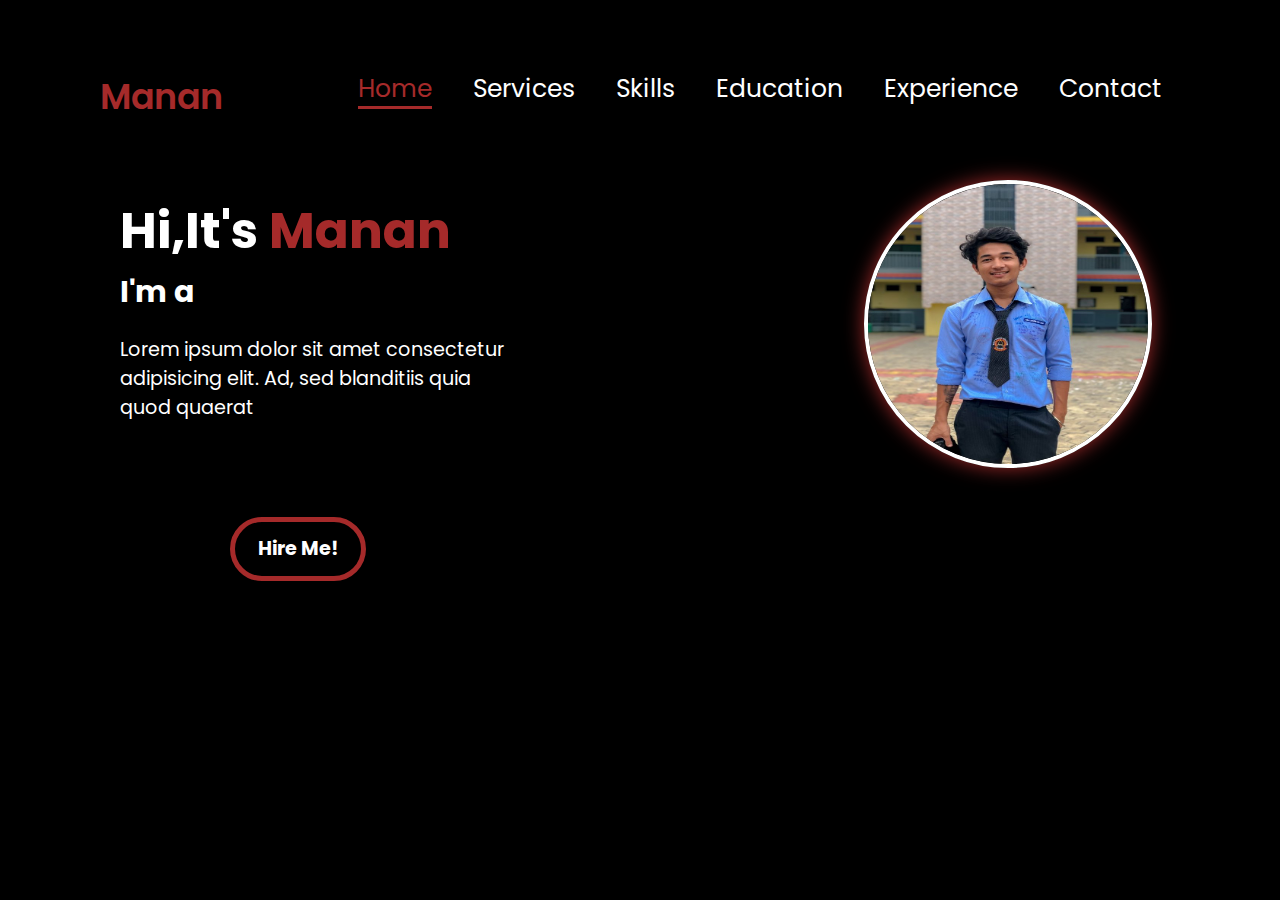
<file: HTMLandCSS/Portfoilio/index.html>
<!DOCTYPE html>
<html lang="en">
<head>
    <meta charset="UTF-8">
    <meta name="viewport" content="width=device-width, initial-scale=1.0">
    <title>Manan Patel</title>
    <link rel="shortcut icon" href="./favicon.ico" type="image/x-icon">
    <link rel="stylesheet" href="https://cdnjs.cloudflare.com/ajax/libs/font-awesome/6.6.0/css/all.min.css" integrity="sha512-Kc323vGBEqzTmouAECnVceyQqyqdsSiqLQISBL29aUW4U/M7pSPA/gEUZQqv1cwx4OnYxTxve5UMg5GT6L4JJg==" crossorigin="anonymous" referrerpolicy="no-referrer" />
    <link rel="stylesheet" href="./style.css">
</head>
<body>
    <header class="header">
        <p class="logo">Manan</p>
        <nav>
            <a href="./index.html" class="active">Home</a>
            <a href="./services.html">Services</a>
            <a href="./skills.html">Skills</a>
            <a href="./education.html">Education</a>
            <a href="./experience.html">Experience</a>
            <a href="./contact.html">Contact</a>
        </nav>
    </header>
    <section>
        <div class="main-content">
            <h1>Hi,It's <span class="name">Manan</span></h1>
            <h3>I'm a <span class="position"></span></h3>
        </div>
        <div class="content">
            <p>Lorem ipsum dolor sit amet consectetur adipisicing elit. Ad, sed blanditiis quia quod quaerat</p>
        </div>
        <div class="social-icons">
            <a href="#"><i class="fa-brands fa-linkedin"></i></a>
            <a href="#"><i class="fa-brands fa-github"></i></a>
            <a href="#"><i class="fa-brands fa-x-twitter"></i></a>
            <a href="#"><i class="fa-brands fa-instagram"></i></a>
        </div>
        <a href="./contact.html" class="btn">Hire Me!</a>
        <div class="image">
            <img src="./IMAGE.jpg" alt="">
        </div>
    </section>
</body>
</html>
</file>
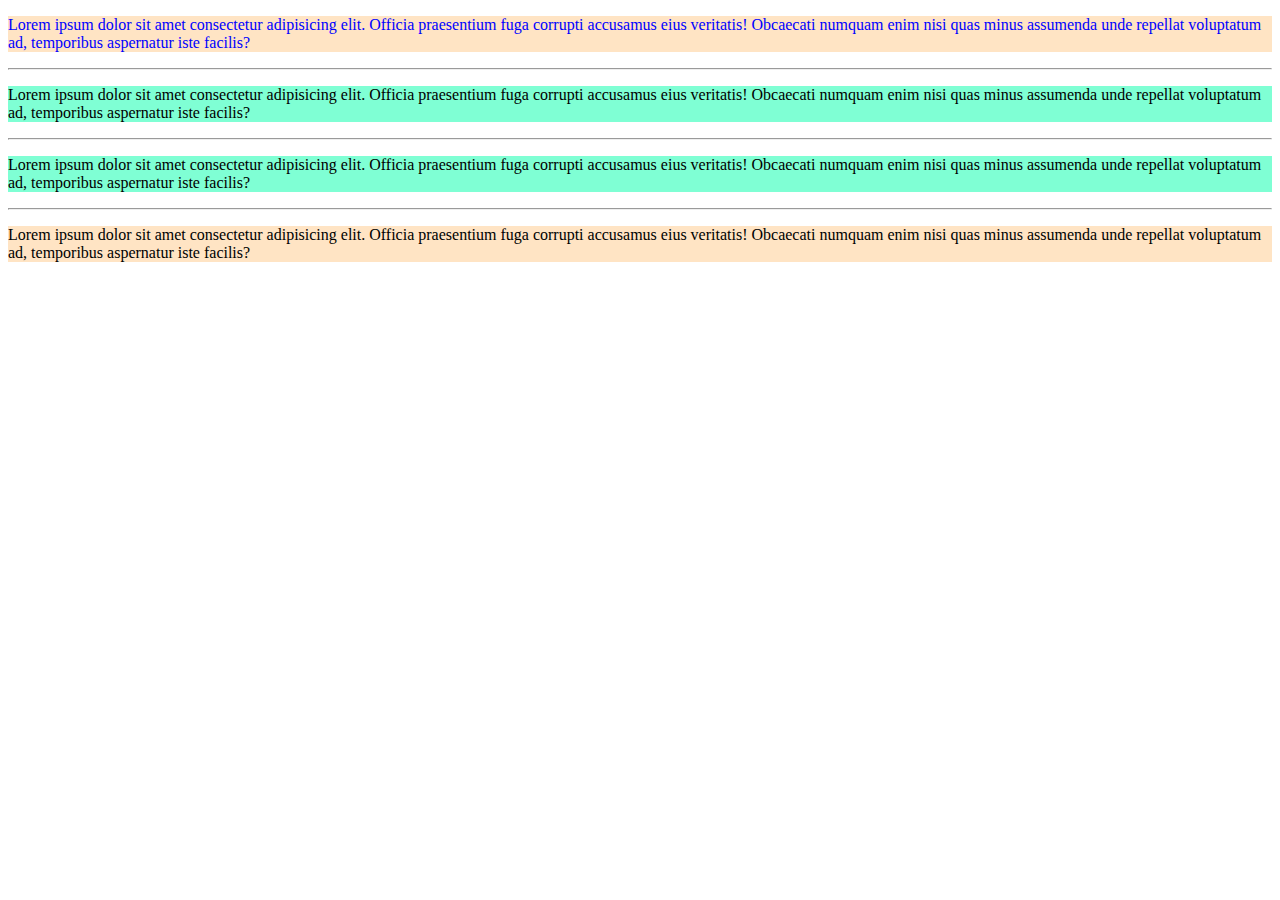
<file: HTMLandCSS/fifth.html>
<!DOCTYPE html>
<html lang="en">
<head>
    <meta charset="UTF-8">
    <meta name="viewport" content="width=device-width, initial-scale=1.0">
    <title>Document</title>
    <link rel="stylesheet" href="./fifth.css">
</head>
<body>
    <p id="para1">Lorem ipsum dolor sit amet consectetur adipisicing elit. Officia praesentium fuga corrupti accusamus eius veritatis! Obcaecati numquam enim nisi quas minus assumenda unde repellat voluptatum ad, temporibus aspernatur iste facilis?</p><hr>
    <p class="para2">Lorem ipsum dolor sit amet consectetur adipisicing elit. Officia praesentium fuga corrupti accusamus eius veritatis! Obcaecati numquam enim nisi quas minus assumenda unde repellat voluptatum ad, temporibus aspernatur iste facilis?</p><hr>
    <p class="para2">Lorem ipsum dolor sit amet consectetur adipisicing elit. Officia praesentium fuga corrupti accusamus eius veritatis! Obcaecati numquam enim nisi quas minus assumenda unde repellat voluptatum ad, temporibus aspernatur iste facilis?</p><hr>
    <p>Lorem ipsum dolor sit amet consectetur adipisicing elit. Officia praesentium fuga corrupti accusamus eius veritatis! Obcaecati numquam enim nisi quas minus assumenda unde repellat voluptatum ad, temporibus aspernatur iste facilis?</p>
</body>
</html>
</file>
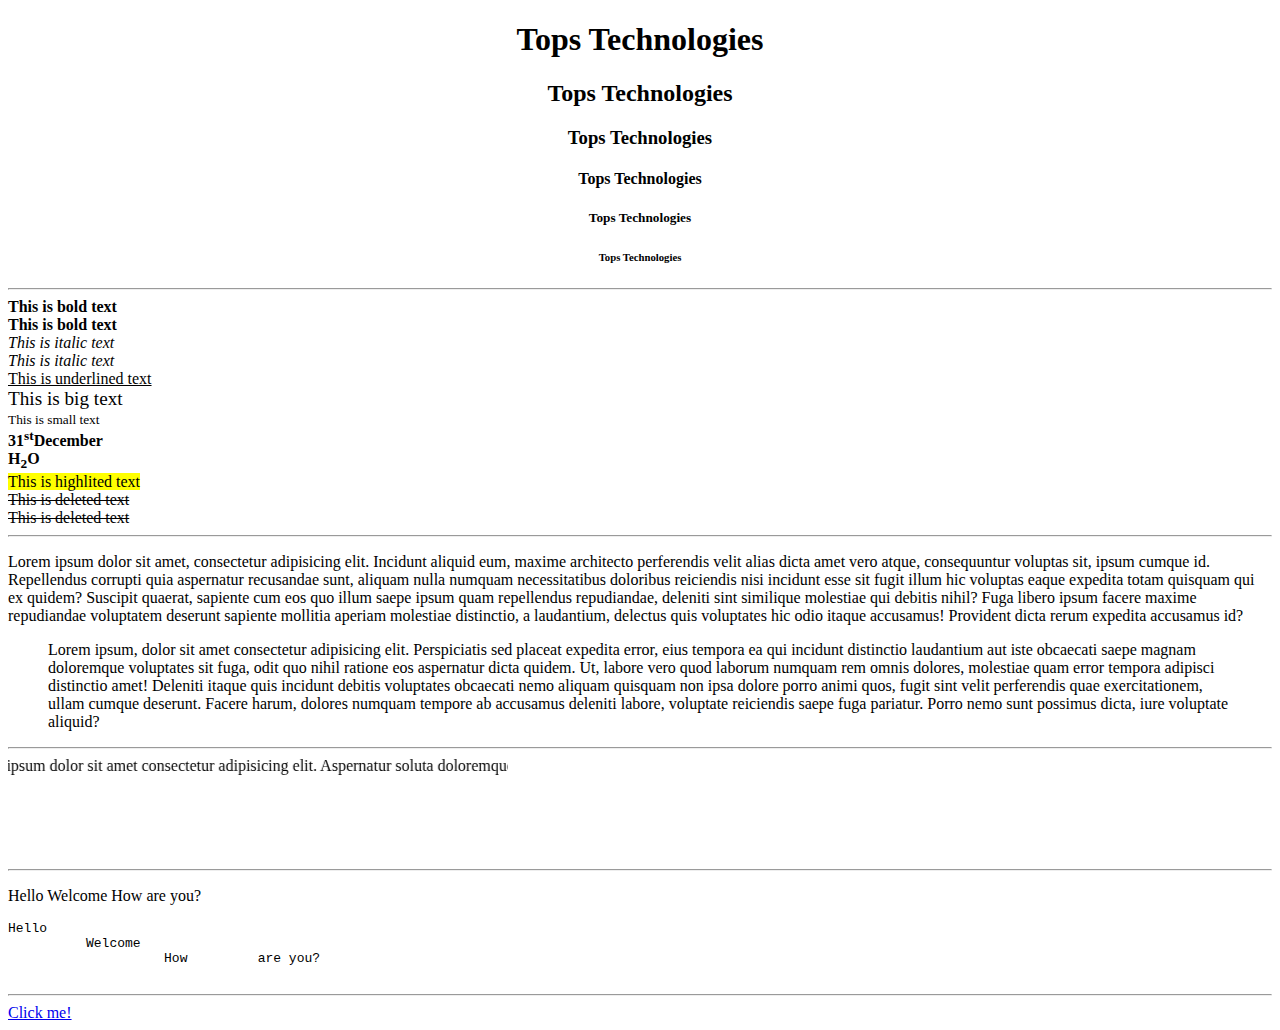
<file: HTMLandCSS/first.html>
<!DOCTYPE html>
<html lang="en">
<head>
    <meta charset="UTF-8">
    <meta name="viewport" content="width=device-width, initial-scale=1.0">
    <title>Document</title>
    <link rel="shortcut icon" href="" type="image/x-icon">
</head>
<body>
    <center>
    <h1>Tops Technologies</h1>
    <h2>Tops Technologies</h2>
    <h3>Tops Technologies</h3>
    <h4>Tops Technologies</h4>
    <h5>Tops Technologies</h5>
    <h6>Tops Technologies</h6>
    </center>

    <hr>

    <b>This is bold text</b>
    <br>
    <strong>This is bold text</strong>
    <br>
    <i>This is italic text</i>
    <br>
    <em>This is italic text</em>
    <br>
    <u>This is underlined text</u>
    <br>
    <big>This is big text</big>
    <br>
    <small>This is small text</small>
    <br>
    <b>31<sup>st</sup>December</b>
    <br>
    <b>H<sub>2</sub>O</b>
    <br>
    <mark>This is highlited text</mark>
    <br>
    <del>This is deleted text</del>
    <br>
    <strike>This is deleted text</strike>

    <hr>

    <p>Lorem ipsum dolor sit amet, consectetur adipisicing elit. Incidunt aliquid eum, maxime architecto perferendis velit alias dicta amet vero atque, consequuntur voluptas sit, ipsum cumque id. Repellendus corrupti quia aspernatur recusandae sunt, aliquam nulla numquam necessitatibus doloribus reiciendis nisi incidunt esse sit fugit illum hic voluptas eaque expedita totam quisquam qui ex quidem? Suscipit quaerat, sapiente cum eos quo illum saepe ipsum quam repellendus repudiandae, deleniti sint similique molestiae qui debitis nihil? Fuga libero ipsum facere maxime repudiandae voluptatem deserunt sapiente mollitia aperiam molestiae distinctio, a laudantium, delectus quis voluptates hic odio itaque accusamus! Provident dicta rerum expedita accusamus id?</p>
    <blockquote>Lorem ipsum, dolor sit amet consectetur adipisicing elit. Perspiciatis sed placeat expedita error, eius tempora ea qui incidunt distinctio laudantium aut iste obcaecati saepe magnam doloremque voluptates sit fuga, odit quo nihil ratione eos aspernatur dicta quidem. Ut, labore vero quod laborum numquam rem omnis dolores, molestiae quam error tempora adipisci distinctio amet! Deleniti itaque quis incidunt debitis voluptates obcaecati nemo aliquam quisquam non ipsa dolore porro animi quos, fugit sint velit perferendis quae exercitationem, ullam cumque deserunt. Facere harum, dolores numquam tempore ab accusamus deleniti labore, voluptate reiciendis saepe fuga pariatur. Porro nemo sunt possimus dicta, iure voluptate aliquid?</blockquote>

    <hr>

    <marquee behavior="alternate" direction="left" height="100px" width="500px" loop="" scrollamount="">Lorem ipsum dolor sit amet consectetur adipisicing elit. Aspernatur soluta doloremque at animi necessitatibus debitis quas delectus eius sunt dolor nobis distinctio, expedita mollitia reiciendis architecto vero a ipsum non?</marquee>

    <hr>

    <p>Hello
        Welcome
                How             are you?
    </p>
    <pre>Hello
          Welcome
                    How         are you?
    </pre>
    <hr>
    <a href="https://youtu.be/VTLCoHnyACE?si=XlpMhwRzA0NUSqtw" target="_blank">Click me!</a>
</body>
</html>
</file>
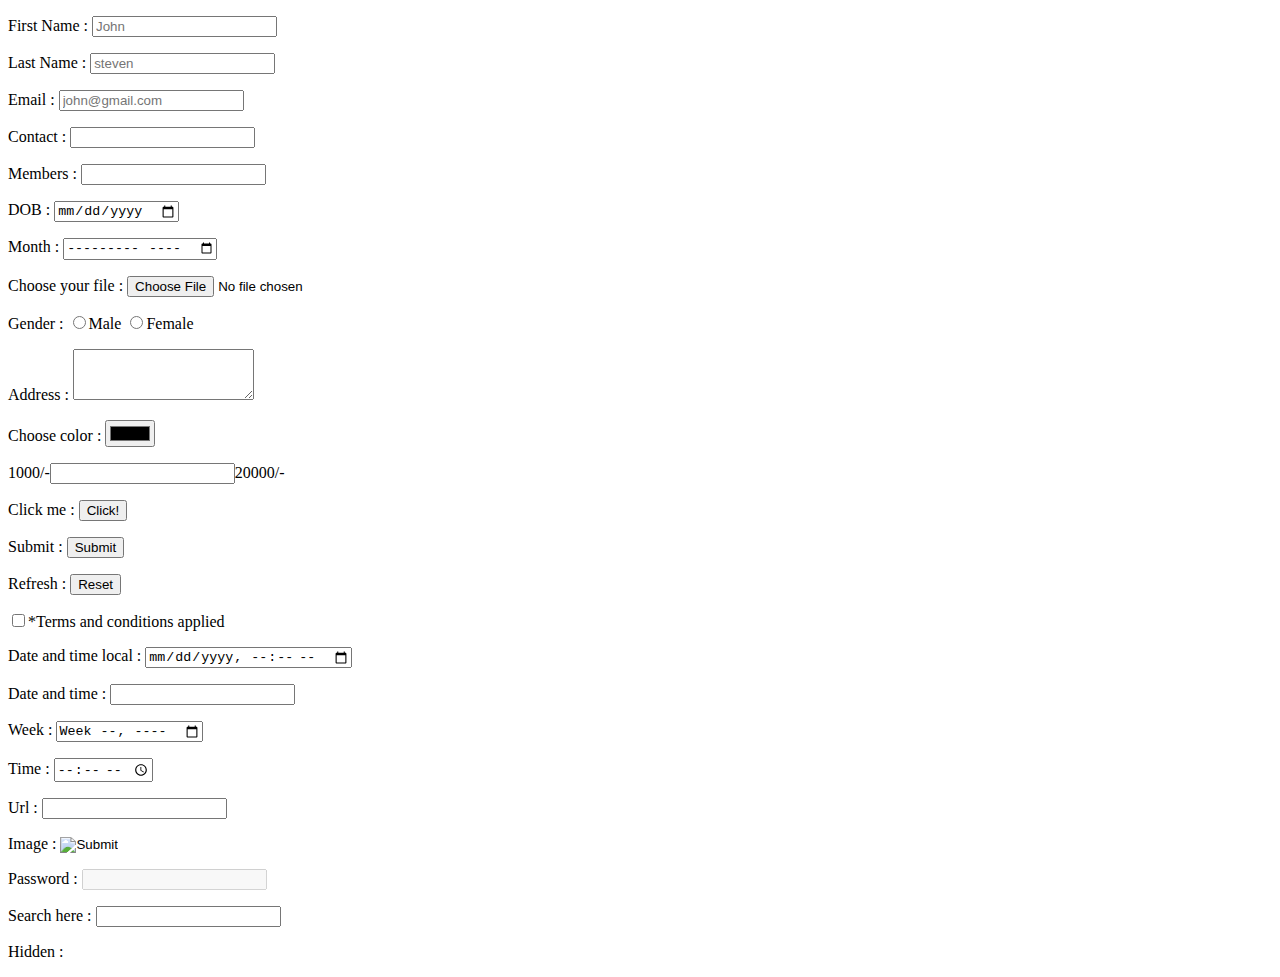
<file: HTMLandCSS/form.html>
<!DOCTYPE html>
<html lang="en">
<head>
    <meta charset="UTF-8">
    <meta name="viewport" content="width=device-width, initial-scale=1.0">
    <title>Document</title>
</head>
<body>
    <form action="">
        <p>First Name : <input type="text" placeholder="John" required></p>
        <p>Last Name : <input type="text" placeholder="steven"></p>
        <p>Email : <input type="email" placeholder="john@gmail.com"></p>
        <p>Contact : <input type="tel"></p>
        <p>Members : <input type="number"></p>
        <p>DOB : <input type="date" name="" id=""></p>
        <p>Month : <input type="month"></p>
        <p>Choose your file : <input type="file"></p>
        <p>Gender : <input type="radio" name="uGender">Male <input type="radio" name="uGender">Female</p>
        Address : <textarea name="" id="" rows="3" cols="20"></textarea>
        <p>Choose color : <input type="color"></p>
        <p>1000/-<input type="" step="10" >20000/-</p>
        <p>Click me : <input type="button" value="Click!"></p>
        <p>Submit : <input type="submit"></p>
        <p>Refresh : <input type="reset" name="" id=""></p>
        <p><input type="checkbox">*Terms and conditions applied</p>
        <p>Date and time local : <input type="datetime-local"></p>
        <p>Date and time : <input type="datetime"></p>
        <p>Week : <input type="week"></p>
        <p>Time : <input type="time"></p>
        <p>Url : <input type="url"></p>
        <p>Image : <input type="image"></p>
        <p>Password : <input type="password" disabled></p>
        <p>Search here : <input type="search"></p>
        <p>Hidden : <input type="hidden"></p>
    </form>
</body>
</html>
</file>
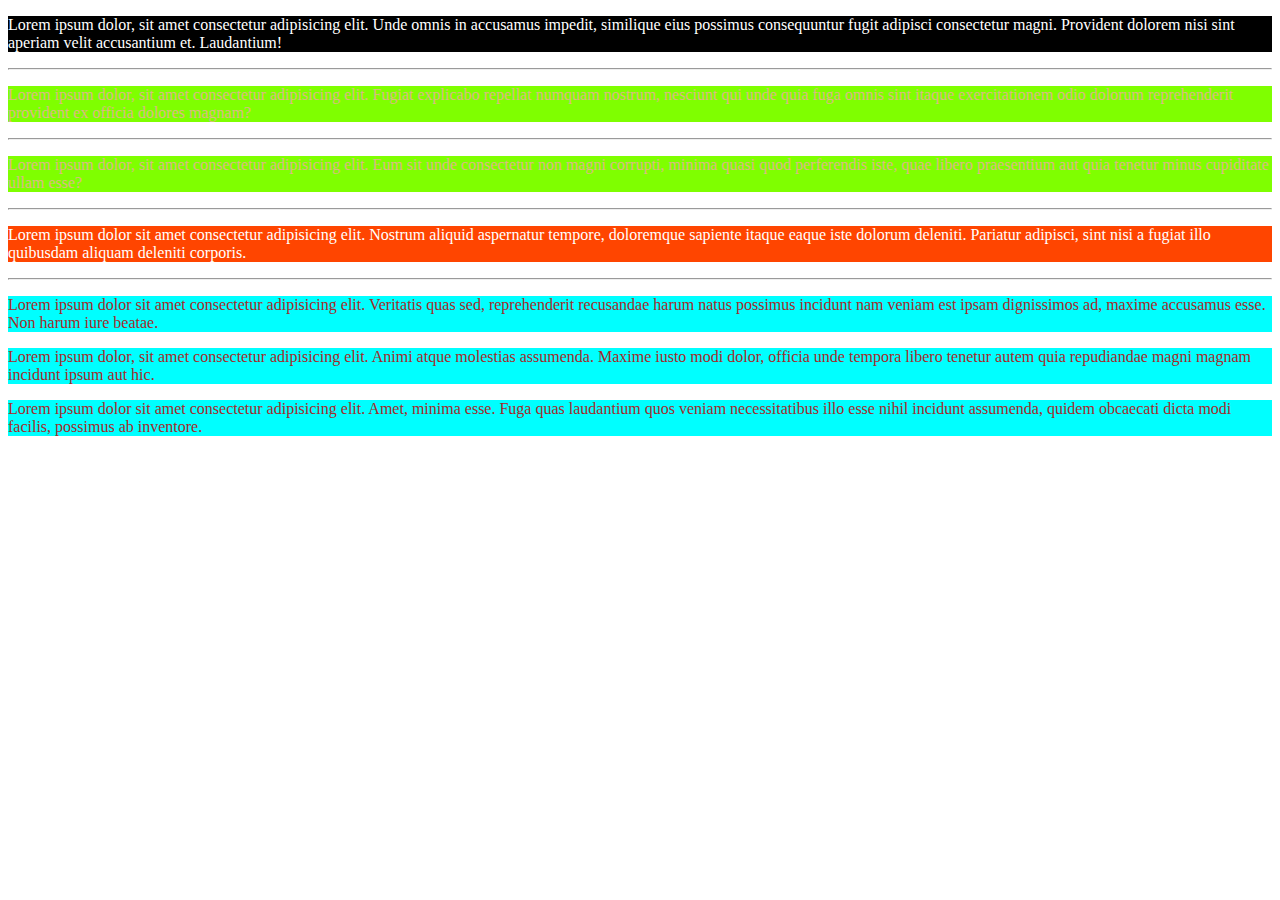
<file: HTMLandCSS/fourth.html>
<!DOCTYPE html>
<html lang="en">
<head>
    <meta charset="UTF-8">
    <meta name="viewport" content="width=device-width, initial-scale=1.0">
    <title>Document</title>
</head>
<style>
    p
    {
        background-color: aqua;
        color: brown;
    }
    #para1
    {
        background-color: black;
        color: white;
    }
    .para2
    {
        background-color: chartreuse;
        color: burlywood    ;
    }
</style>
<body>
    <p id="para1">Lorem ipsum dolor, sit amet consectetur adipisicing elit. Unde omnis in accusamus impedit, similique eius possimus consequuntur fugit adipisci consectetur magni. Provident dolorem nisi sint aperiam velit accusantium et. Laudantium!</p>
    <hr>
    <p class="para2">Lorem ipsum dolor, sit amet consectetur adipisicing elit. Fugiat explicabo repellat numquam nostrum, nesciunt qui unde quia fuga omnis sint itaque exercitationem odio dolorum reprehenderit provident ex officia dolores magnam?</p>
    <hr>
    <p class="para2">Lorem ipsum dolor, sit amet consectetur adipisicing elit. Eum sit unde consectetur non magni corrupti, minima quasi quod perferendis iste, quae libero praesentium aut quia tenetur minus cupiditate ullam esse?</p>
    <hr>
    <p style="background-color: orangered;color: white;">Lorem ipsum dolor sit amet consectetur adipisicing elit. Nostrum aliquid aspernatur tempore, doloremque sapiente itaque eaque iste dolorum deleniti. Pariatur adipisci, sint nisi a fugiat illo quibusdam aliquam deleniti corporis.</p>
    <hr>
    <p>Lorem ipsum dolor sit amet consectetur adipisicing elit. Veritatis quas sed, reprehenderit recusandae harum natus possimus incidunt nam veniam est ipsam dignissimos ad, maxime accusamus esse. Non harum iure beatae.</p>
    <p>Lorem ipsum dolor, sit amet consectetur adipisicing elit. Animi atque molestias assumenda. Maxime iusto modi dolor, officia unde tempora libero tenetur autem quia repudiandae magni magnam incidunt ipsum aut hic.</p>
    <p>Lorem ipsum dolor sit amet consectetur adipisicing elit. Amet, minima esse. Fuga quas laudantium quos veniam necessitatibus illo esse nihil incidunt assumenda, quidem obcaecati dicta modi facilis, possimus ab inventore.</p>
</body>
</html>
</file>
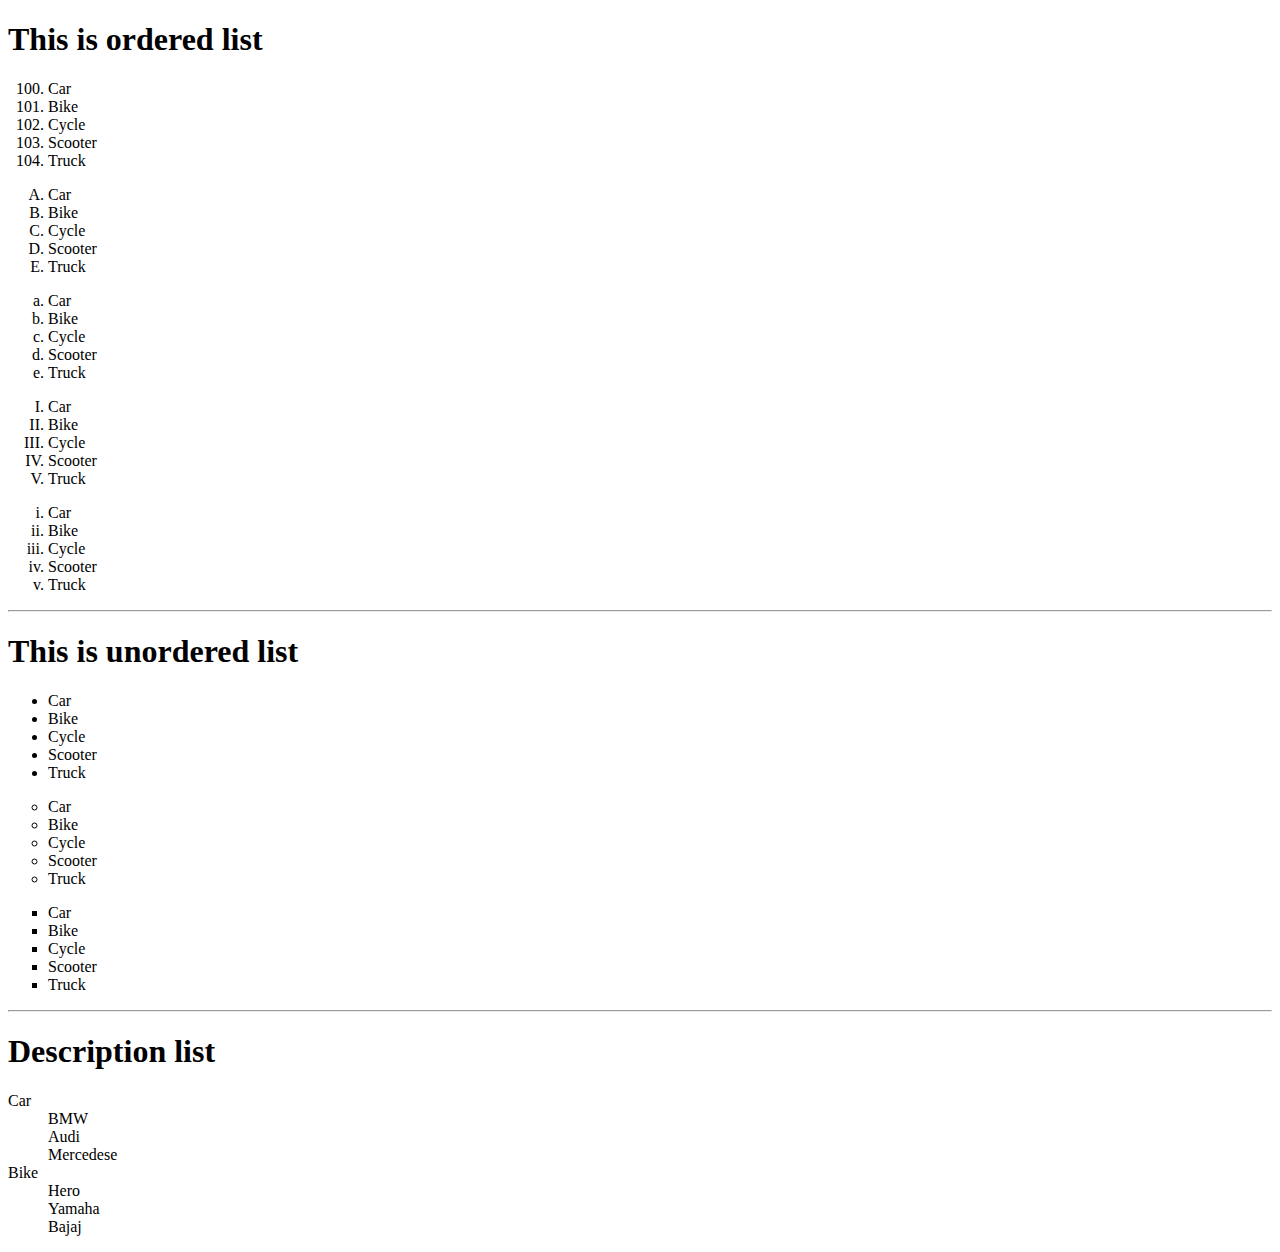
<file: HTMLandCSS/second.html>
<!DOCTYPE html>
<html lang="en">
<head>
    <meta charset="UTF-8">
    <meta name="viewport" content="width=device-width, initial-scale=1.0">
    <title>Document</title>
</head>
<body>
    <h1>This is ordered list</h1>
    <ol start="100">
        <li>Car</li>
        <li>Bike</li>
        <li>Cycle</li>
        <li>Scooter</li>
        <li>Truck</li>
    </ol>
    <ol type="A">
        <li>Car</li>
        <li>Bike</li>
        <li>Cycle</li>
        <li>Scooter</li>
        <li>Truck</li>
    </ol>
    <ol type="a">
        <li>Car</li>
        <li>Bike</li>
        <li>Cycle</li>
        <li>Scooter</li>
        <li>Truck</li>
    </ol>
    <ol type="I">
        <li>Car</li>
        <li>Bike</li>
        <li>Cycle</li>
        <li>Scooter</li>
        <li>Truck</li>
    </ol>
    <ol type="i">
        <li>Car</li>
        <li>Bike</li>
        <li>Cycle</li>
        <li>Scooter</li>
        <li>Truck</li>
    </ol>

    <hr>

    <h1>This is unordered list</h1>
    <ul>
        <li>Car</li>
        <li>Bike</li>
        <li>Cycle</li>
        <li>Scooter</li>
        <li>Truck</li>
    </ul>
    <ul type="circle">
        <li>Car</li>
        <li>Bike</li>
        <li>Cycle</li>
        <li>Scooter</li>
        <li>Truck</li>
    </ul>
    <ul type="square">
        <li>Car</li>
        <li>Bike</li>
        <li>Cycle</li>
        <li>Scooter</li>
        <li>Truck</li>
    </ul>

    <hr>

    <h1>Description list</h1>

    <dl>
        <dt>Car</dt>
            <dd>BMW</dd>
            <dd>Audi</dd>
            <dd>Mercedese</dd>
        <dt>Bike</dt>
            <dd>Hero</dd>
            <dd>Yamaha</dd>
            <dd>Bajaj</dd>
    </dl>
</body>
</html>
</file>
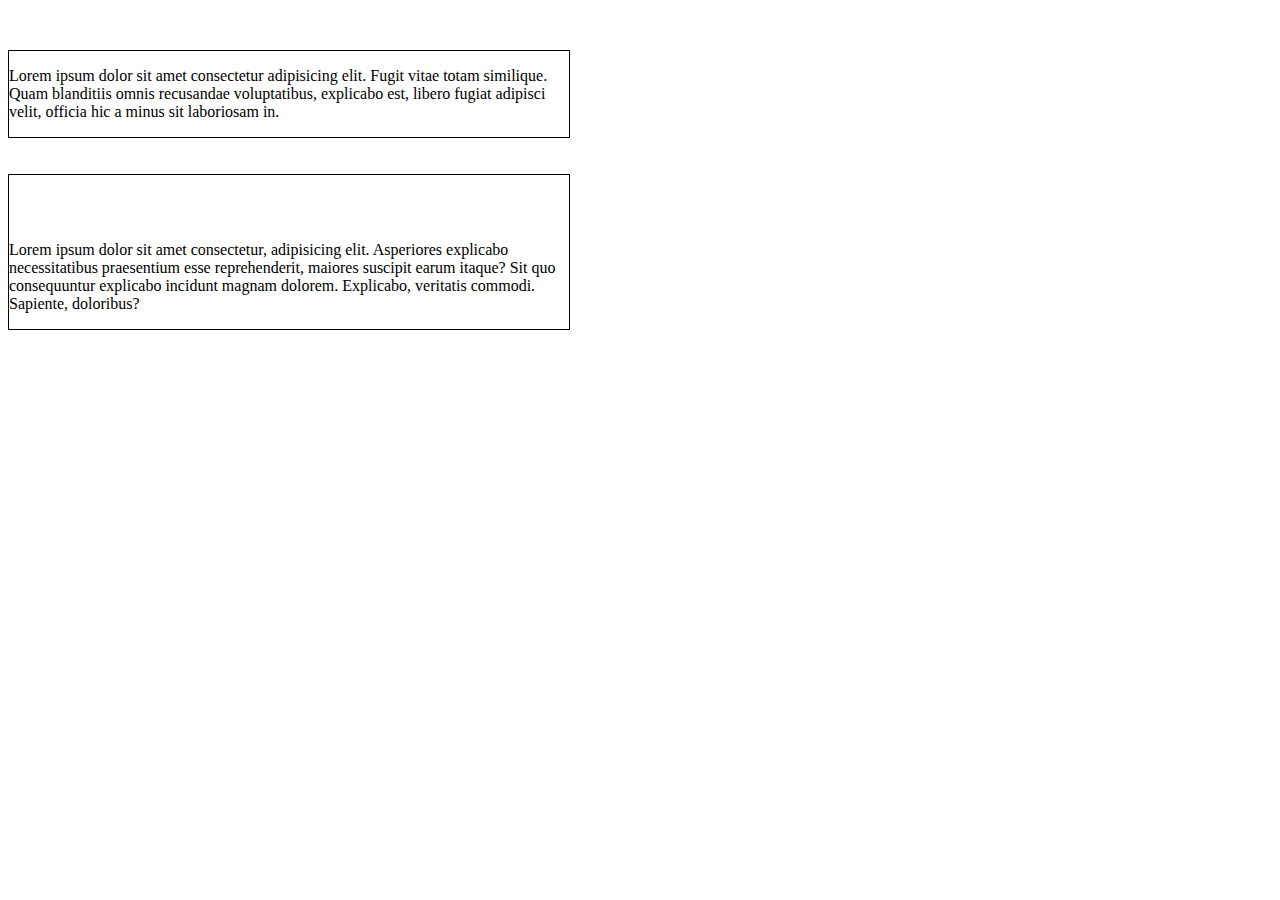
<file: HTMLandCSS/sixth.html>
<!DOCTYPE html>
<html lang="en">
<head>
    <meta charset="UTF-8">
    <meta name="viewport" content="width=device-width, initial-scale=1.0">
    <title>Document</title>
</head>
<style>
    .content1{
        border: 1px solid black;
        width: 35rem;
        margin-top: 50px;
    }
    .content2{
        border: 1px solid black;
        width: 35rem;
        padding-top: 50px;
    }
</style>
<body>
    <div class="content1">
        <p>Lorem ipsum dolor sit amet consectetur adipisicing elit. Fugit vitae totam similique. Quam blanditiis omnis recusandae voluptatibus, explicabo est, libero fugiat adipisci velit, officia hic a minus sit laboriosam in.</p>
    </div>
    <br>
    <br>
    <div class="content2">
        <p>Lorem ipsum dolor sit amet consectetur, adipisicing elit. Asperiores explicabo necessitatibus praesentium esse reprehenderit, maiores suscipit earum itaque? Sit quo consequuntur explicabo incidunt magnam dolorem. Explicabo, veritatis commodi. Sapiente, doloribus?</p>
    </div>
</body>
</html>
</file>
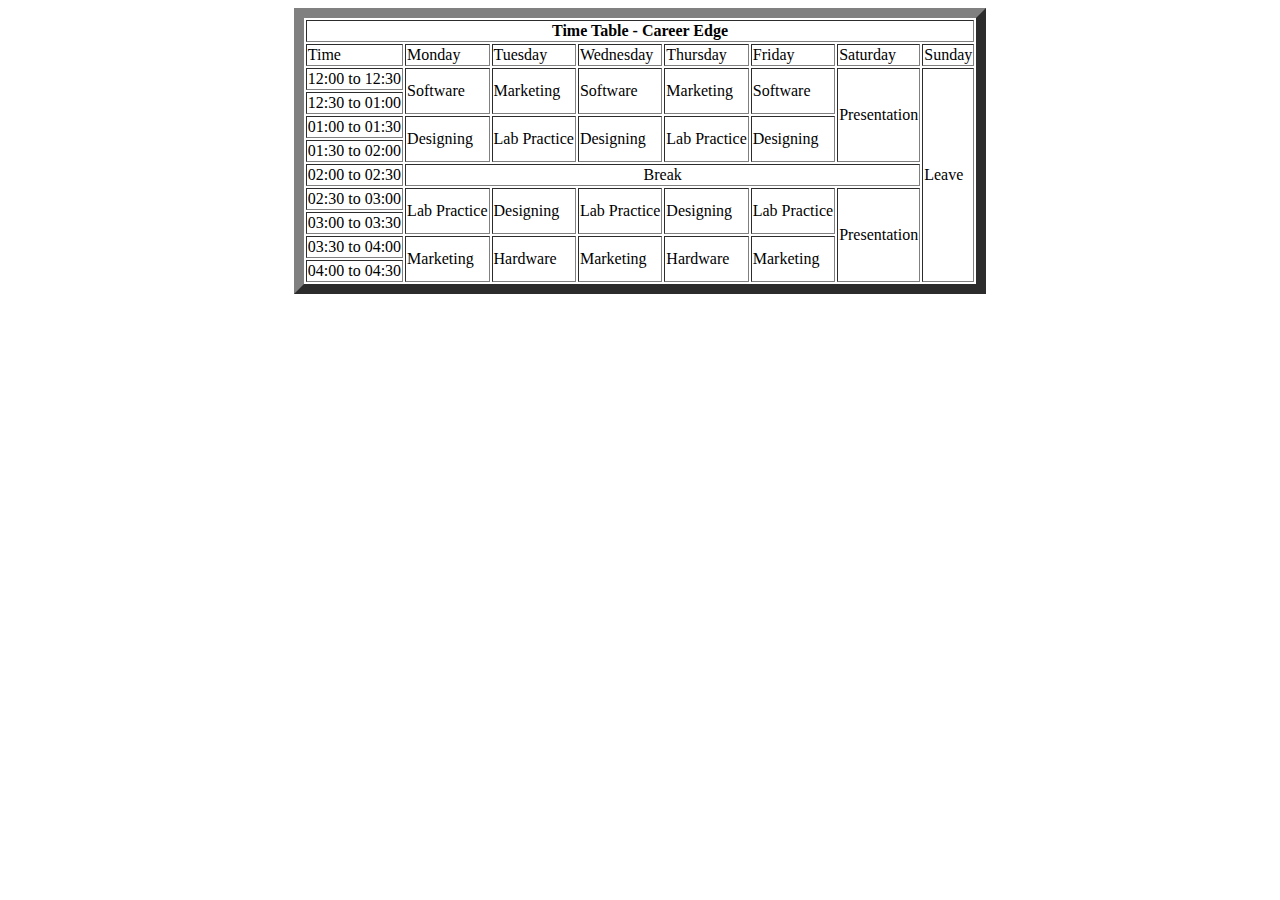
<file: HTMLandCSS/table.html>
<!DOCTYPE html>
<html lang="en">
<head>
    <meta charset="UTF-8">
    <meta name="viewport" content="width=device-width, initial-scale=1.0">
    <title>Time-table</title>
</head>
<body>
    <center>
    <table border="10px">
        <thead>
            <th colspan="8">Time Table - Career Edge</th>
        </thead>
        <tbody>
            <tr>
                <td>Time</td>
                <td>Monday</td>
                <td>Tuesday</td>
                <td>Wednesday</td>
                <td>Thursday</td>
                <td>Friday</td>
                <td>Saturday</td>
                <td>Sunday</td>
            </tr>
            <tr>
                <td>12:00 to 12:30</td>
                <td rowspan="2">Software</td>
                <td rowspan="2">Marketing</td>
                <td rowspan="2">Software</td>
                <td rowspan="2">Marketing</td>
                <td rowspan="2">Software</td>
                <td rowspan="4">Presentation</td>
                <td rowspan="9">Leave</td>
            </tr>
            <tr>
                <td>12:30 to 01:00</td>
            </tr>
            <tr>
                <td>01:00 to 01:30</td>
                <td rowspan="2">Designing</td>
                <td rowspan="2">Lab Practice</td>
                <td rowspan="2">Designing</td>
                <td rowspan="2">Lab Practice</td>
                <td rowspan="2">Designing</td>
            </tr>
            <tr>
                <td>01:30 to 02:00</td>
            </tr>
            <tr>
                <td>02:00 to 02:30</td>
                <td colspan="6" align="center">Break</td>
            </tr>
            <tr>
                <td>02:30 to 03:00</td>
                <td rowspan="2">Lab Practice</td>
                <td rowspan="2">Designing</td>
                <td rowspan="2">Lab Practice</td>
                <td rowspan="2">Designing</td>
                <td rowspan="2">Lab Practice</td>
                <td rowspan="4">Presentation</td>
            </tr>
            <tr>
                <td>03:00 to 03:30</td>
            </tr>
            <tr>
                <td>03:30 to 04:00</td>
                <td rowspan="2">Marketing</td>
                <td rowspan="2">Hardware</td>
                <td rowspan="2">Marketing</td>
                <td rowspan="2">Hardware</td>
                <td rowspan="2">Marketing</td>
            </tr>
            <tr>
                <td>04:00 to 04:30</td>
            </tr>
        </tbody>
    </table>
    </center>
</body>
</html>
</file>
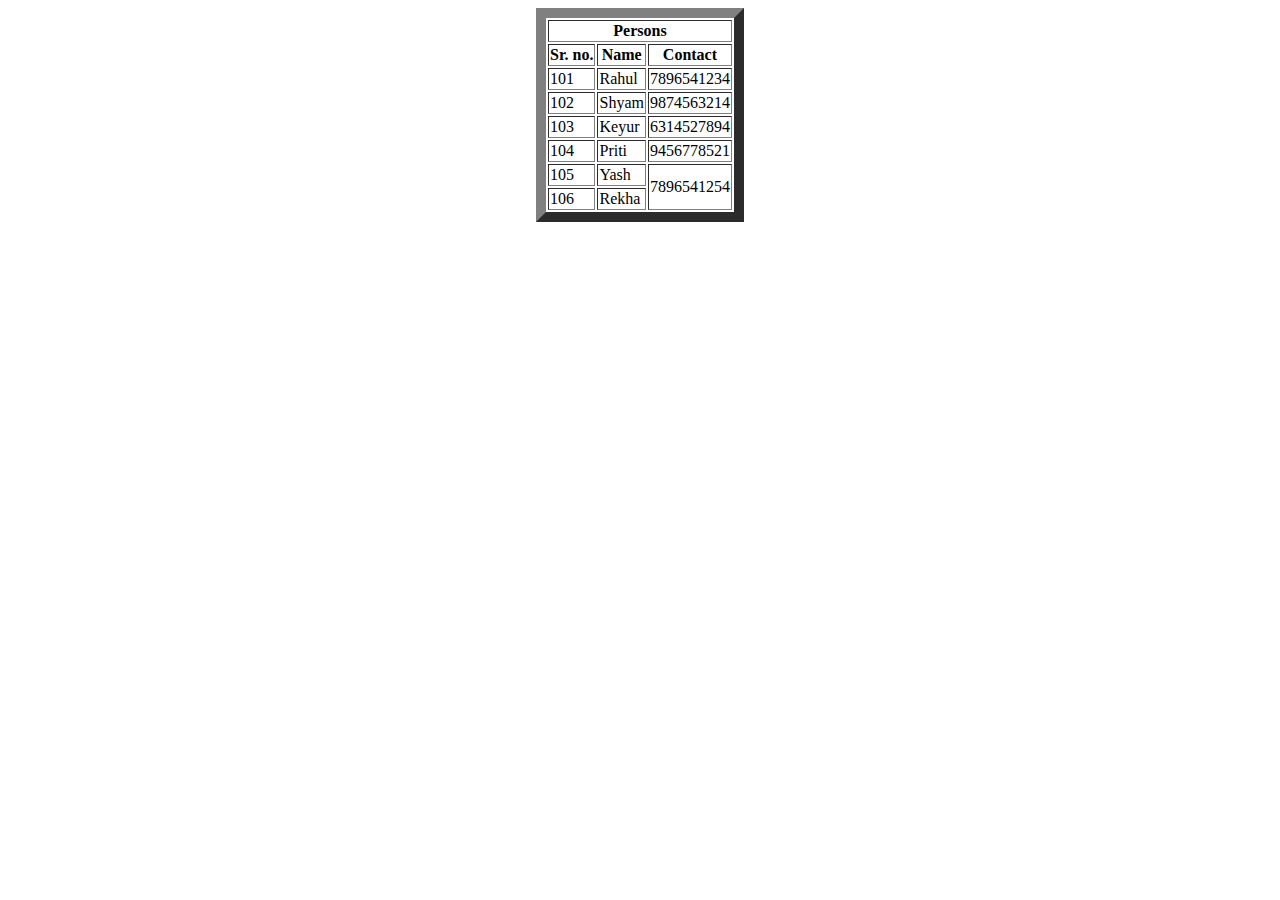
<file: HTMLandCSS/third.html>
<!DOCTYPE html>
<html lang="en">
<head>
    <meta charset="UTF-8">
    <meta name="viewport" content="width=device-width, initial-scale=1.0">
    <title>Document</title>
</head>
<body>
    <center>
    <table border="10px">
        <thead>
            <th colspan="3">Persons</th>
        </thead>
        <thead>
            <th>Sr. no.</th>
            <th>Name</th>
            <th>Contact</th>
        </thead>
        <tbody>
            <tr>
                <td>101</td>
                <td>Rahul</td>
                <td>7896541234</td>
            </tr>
            <tr>
                <td>102</td>
                <td>Shyam</td>
                <td>9874563214</td>
            </tr>
            <tr>
                <td>103</td>
                <td>Keyur</td>
                <td>6314527894</td>
            </tr>
            <tr>
                <td>104</td>
                <td>Priti</td>
                <td>9456778521</td>
            </tr>
            <tr>
                <td>105</td>
                <td>Yash</td>
                <td rowspan="2">7896541254</td>
            </tr>
            <tr>
                <td>106</td>
                <td>Rekha</td>
            </tr>
        </tbody>
    </table>
    </center>
</body>
</html>
</file>
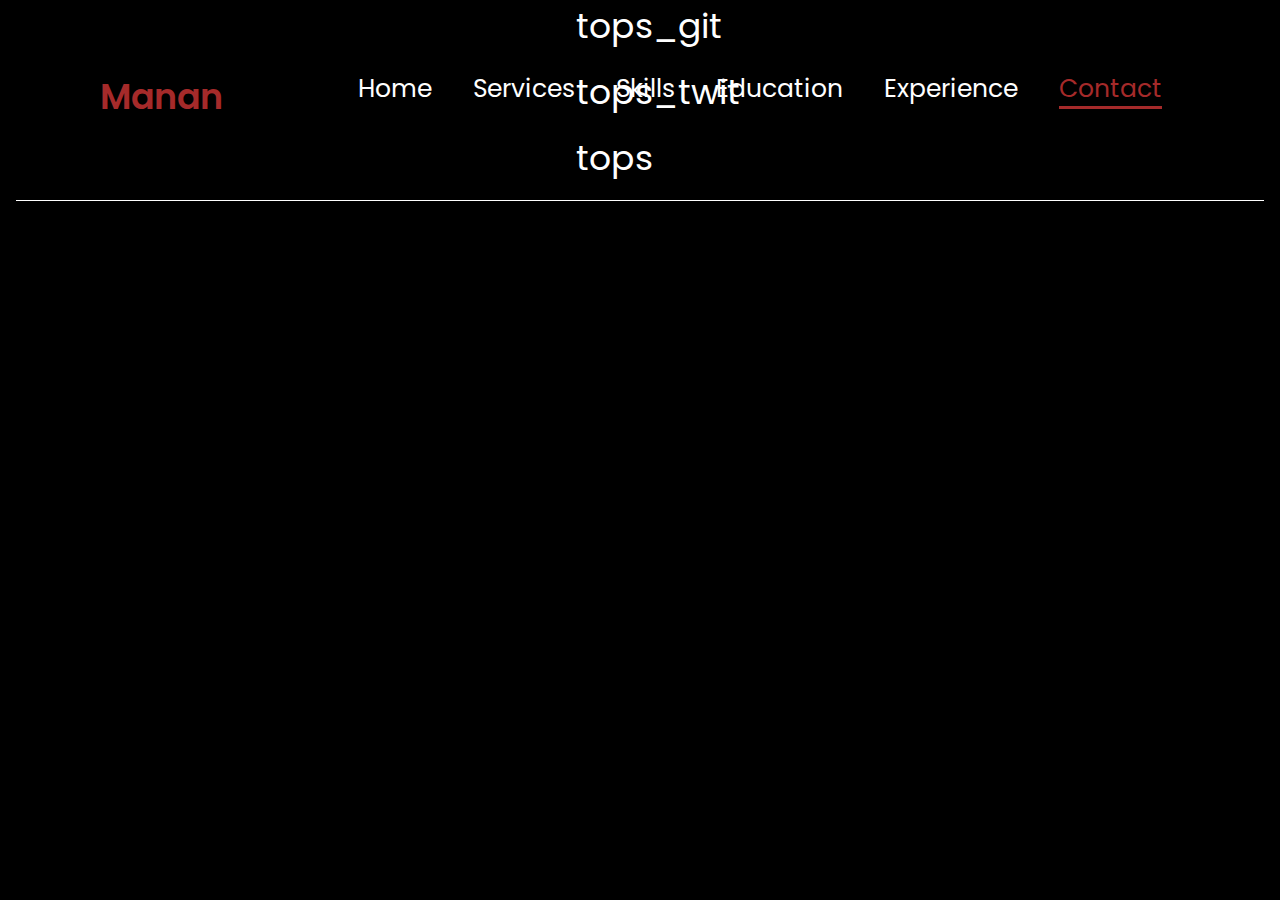
<file: HTMLandCSS/Portfoilio/contact.html>
<!DOCTYPE html>
<html lang="en">
<head>
    <meta charset="UTF-8">
    <meta name="viewport" content="width=device-width, initial-scale=1.0">
    <title>Manan Patel</title>
    <link rel="shortcut icon" href="./favicon.ico" type="image/x-icon">
    <link rel="stylesheet" href="https://cdnjs.cloudflare.com/ajax/libs/font-awesome/6.6.0/css/all.min.css" integrity="sha512-Kc323vGBEqzTmouAECnVceyQqyqdsSiqLQISBL29aUW4U/M7pSPA/gEUZQqv1cwx4OnYxTxve5UMg5GT6L4JJg==" crossorigin="anonymous" referrerpolicy="no-referrer" />
    <link rel="stylesheet" href="./style.css">
</head>
<body>
    <header>
        <p class="logo">Manan</p>
        <nav>
            <a href="./index.html">Home</a>
            <a href="./services.html">Services</a>
            <a href="./skills.html">Skills</a>
            <a href="./education.html">Education</a>
            <a href="./experience.html">Experience</a>
            <a href="./contact.html" class="active">Contact</a>
        </nav>
    </header>
    <section>
        <div class="contact">
            <a href="#"><i class="fa-brands fa-linkedin"></i></a>
            <a href="#"><i class="fa-brands fa-github"></i></a>
            <a href="#"><i class="fa-brands fa-x-twitter"></i></a>
            <a href="#"><i class="fa-brands fa-instagram"></i></a>
        </div>
        <div class="user">
            <a href="#">Tops Tech</a>
            <a href="#">tops_git</a>
            <a href="#">tops_twit</a>
            <a href="#">tops</a>
        </div>
        <center>
            <hr class="rule">
        </center>
        <center>
        <div class="map">
            <iframe src="https://www.google.com/maps/embed?pb=!1m14!1m8!1m3!1d58750.99223711696!2d72.51572347964151!3d23.02608473434022!3m2!1i1024!2i768!4f13.1!3m3!1m2!1s0x395e84faa5a36071%3A0x9af325a448f09478!2sTOPS%20Technologies%20-%20Best%20IT%20Training%20Institute%20in%20Ahmedabad!5e0!3m2!1sen!2sin!4v1726565021555!5m2!1sen!2sin" width="1200" height="450" style="border:0;" allowfullscreen="" loading="lazy" referrerpolicy="no-referrer-when-downgrade"></iframe>
        </div>
        </center>
    </section>
</body>
</html>
</file>
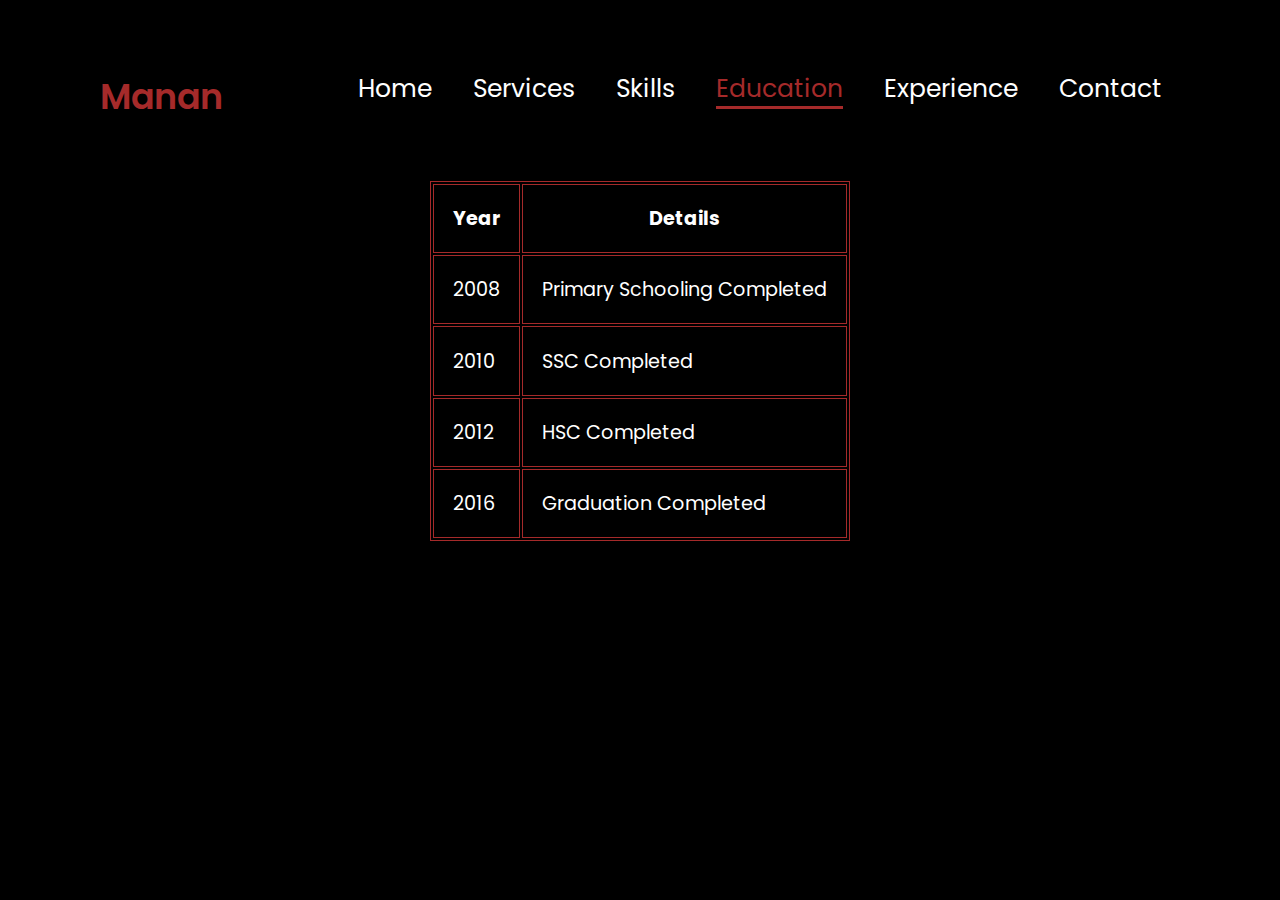
<file: HTMLandCSS/Portfoilio/education.html>
<!DOCTYPE html>
<html lang="en">
<head>
    <meta charset="UTF-8">
    <meta name="viewport" content="width=device-width, initial-scale=1.0">
    <title>Manan Patel</title>
    <link rel="shortcut icon" href="./favicon.ico" type="image/x-icon">
    <link rel="stylesheet" href="./style.css">
</head>
<body>
    <header>
        <p class="logo">Manan</p>
        <nav>
            <a href="./index.html">Home</a>
            <a href="./services.html">Services</a>
            <a href="./skills.html">Skills</a>
            <a href="./education.html" class="active">Education</a>
            <a href="./experience.html">Experience</a>
            <a href="./contact.html">Contact</a>
        </nav>
    </header>
    <section>
        <center>
            <table class="education">
                <thead>
                    <th>Year</th>
                    <th>Details</th>
                </thead>
                <tbody>
                    <tr>
                        <td>2008</td>
                        <td>Primary Schooling Completed</td>
                    </tr>
                    <tr>
                        <td>2010</td>
                        <td>SSC Completed</td>
                    </tr>
                    <tr>
                        <td>2012</td>
                        <td>HSC Completed</td>
                    </tr>
                    <tr>
                        <td>2016</td>
                        <td>Graduation Completed</td>
                    </tr>
                </tbody>
            </table>
        </center>
    </section>
</body>
</html>
</file>
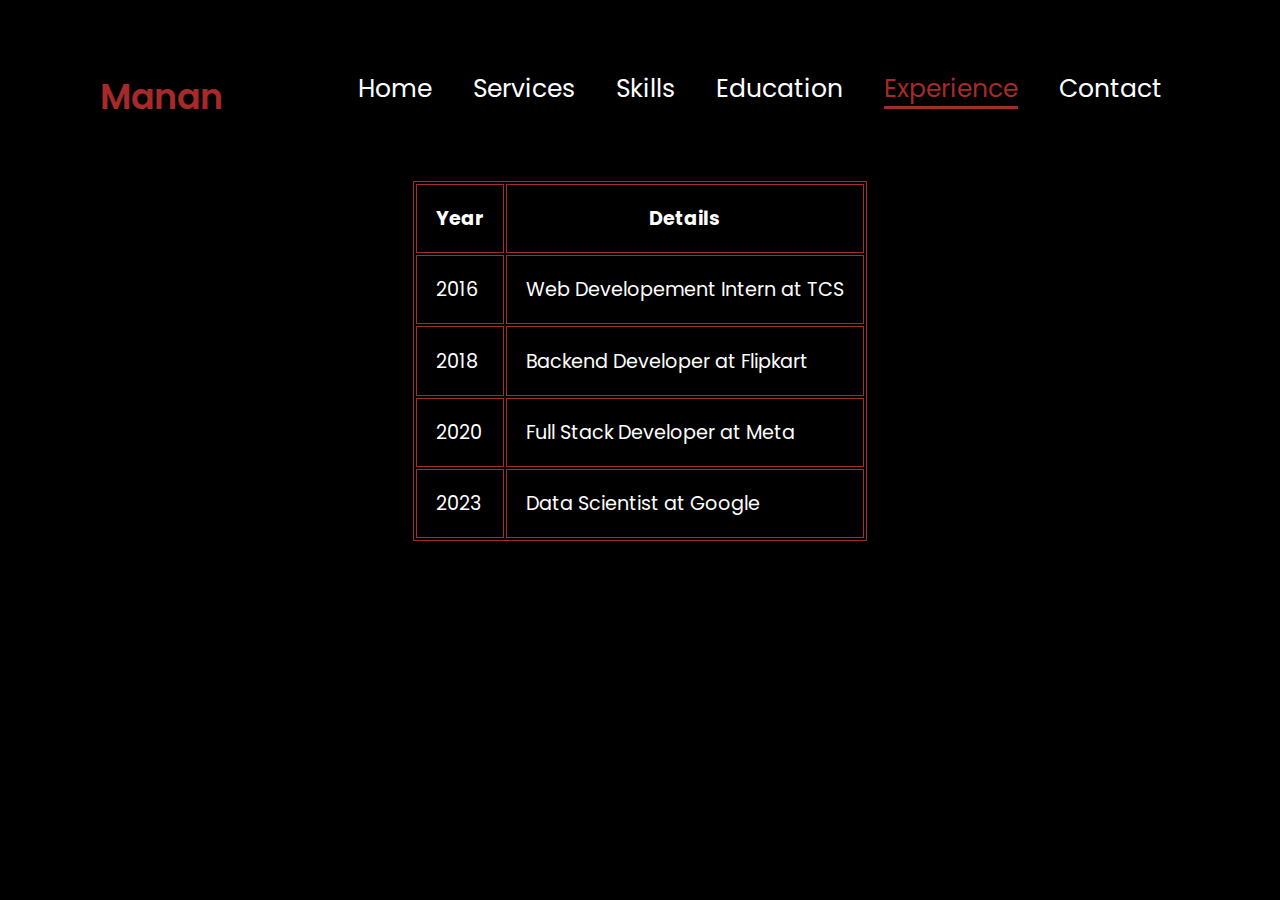
<file: HTMLandCSS/Portfoilio/experience.html>
<!DOCTYPE html>
<html lang="en">
<head>
    <meta charset="UTF-8">
    <meta name="viewport" content="width=device-width, initial-scale=1.0">
    <title>Manan Patel</title>
    <link rel="shortcut icon" href="./favicon.ico" type="image/x-icon">
    <link rel="stylesheet" href="./style.css">
</head>
<body>
    <header>
        <p class="logo">Manan</p>
        <nav>
            <a href="./index.html">Home</a>
            <a href="./services.html">Services</a>
            <a href="./skills.html">Skills</a>
            <a href="./education.html">Education</a>
            <a href="./experience.html" class="active">Experience</a>
            <a href="./contact.html">Contact</a>
        </nav>
    </header>
    <section>
        <center>
            <table class="education">
                <thead>
                    <th>Year</th>
                    <th>Details</th>
                </thead>
                <tbody>
                    <tr>
                        <td>2016</td>
                        <td>Web Developement Intern at TCS</td>
                    </tr>
                    <tr>
                        <td>2018</td>
                        <td>Backend Developer at Flipkart</td>
                    </tr>
                    <tr>
                        <td>2020</td>
                        <td>Full Stack Developer at Meta</td>
                    </tr>
                    <tr>
                        <td>2023</td>
                        <td>Data Scientist at Google</td>
                    </tr>
                </tbody>
            </table>
        </center>
    </section>
</body>
</html>
</file>
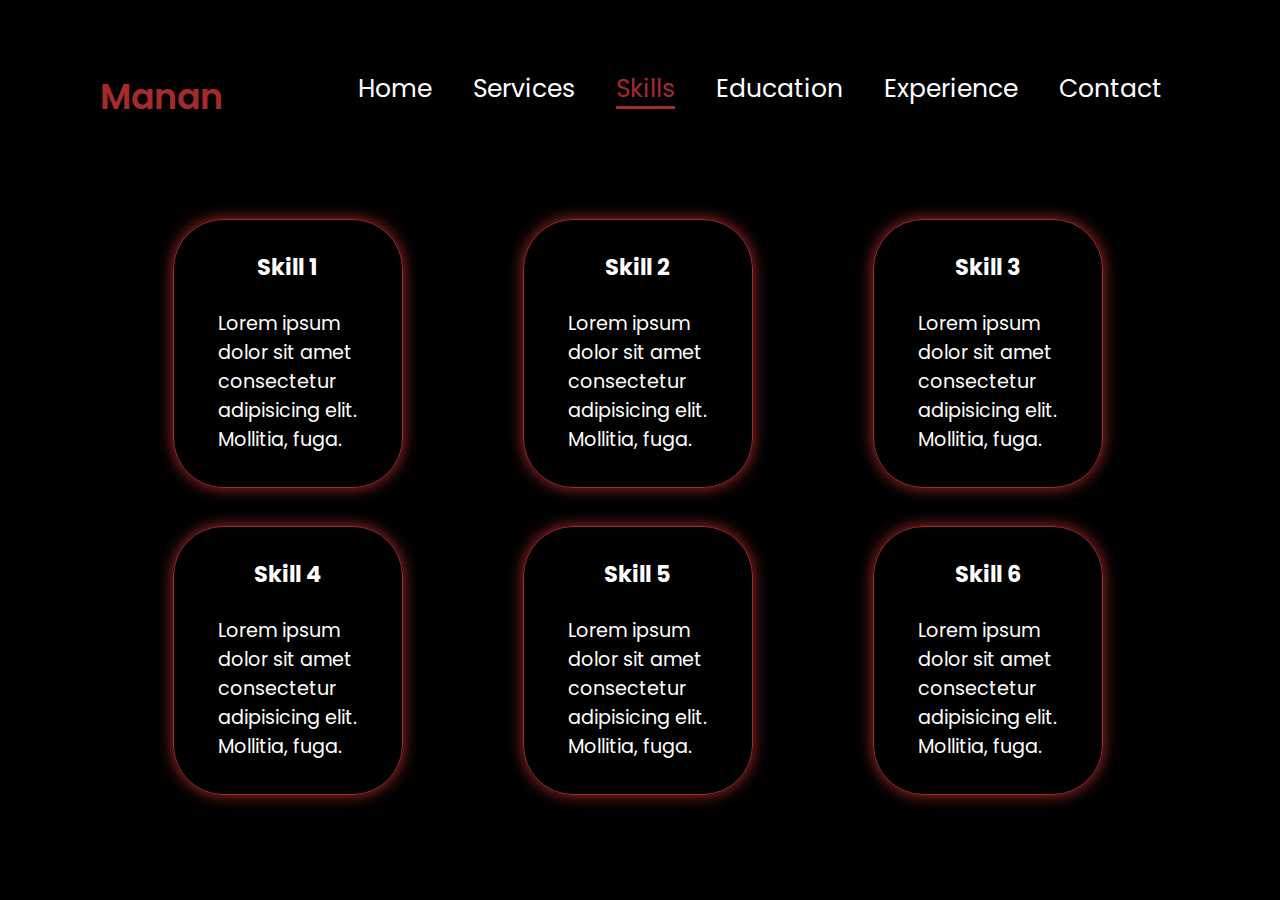
<file: HTMLandCSS/Portfoilio/skills.html>
<!DOCTYPE html>
<html lang="en">
<head>
    <meta charset="UTF-8">
    <meta name="viewport" content="width=device-width, initial-scale=1.0">
    <title>Manan Patel</title>
    <link rel="shortcut icon" href="./favicon.ico" type="image/x-icon">
    <link rel="stylesheet" href="./style.css">
</head>
<body>
    <header>
        <p class="logo">Manan</p>
        <nav>
            <a href="./index.html">Home</a>
            <a href="./services.html">Services</a>
            <a href="./skills.html" class="active">Skills</a>
            <a href="./education.html">Education</a>
            <a href="./experience.html">Experience</a>
            <a href="./contact.html">Contact</a>
        </nav>
    </header>
    <section>
        <div class="skill-container">
            <div id="item1"><h3>Skill 1</h3><p>Lorem ipsum dolor sit amet consectetur adipisicing elit. Mollitia, fuga.</p></div>
            <div id="item2"><h3>Skill 2</h3><p>Lorem ipsum dolor sit amet consectetur adipisicing elit. Mollitia, fuga.</p></div>
            <div id="item3"><h3>Skill 3</h3><p>Lorem ipsum dolor sit amet consectetur adipisicing elit. Mollitia, fuga.</p></div>
            <div id="item4"><h3>Skill 4</h3><p>Lorem ipsum dolor sit amet consectetur adipisicing elit. Mollitia, fuga.</p></div>
            <div id="item5"><h3>Skill 5</h3><p>Lorem ipsum dolor sit amet consectetur adipisicing elit. Mollitia, fuga.</p></div>
            <div id="item6"><h3>Skill 6</h3><p>Lorem ipsum dolor sit amet consectetur adipisicing elit. Mollitia, fuga.</p></div>
        </div>
    </section>
</body>
</html>
</file>
<file: HTMLandCSS/Portfoilio/style.css>
@import url('https://fonts.googleapis.com/css2?family=Poppins:ital,wght@0,100;0,200;0,300;0,400;0,500;0,600;0,700;0,800;0,900;1,100;1,200;1,300;1,400;1,500;1,600;1,700;1,800;1,900&display=swap');

*
{
    margin: 0;
    padding: 0;
    box-sizing: border-box;
    font-family: poppins, sans-serif;
    border: none;
    text-decoration: none;
}
html
{
    font-size: 1.2rem;
}
body
{
    background-color: black;
    color: white;
}
header
{
    display: flex;
    justify-content: space-between;
    margin-top: 70px;
    margin-left: 100px;
    margin-right: 100px;
}
.logo
{
    font-size: 35px;
    font-weight: 600;
    color: brown;
    transition: 0.5s ease;
}
.logo:hover
{
    transform: scale(1.1);
}
nav a
{
    font-size: 25px;
    color: white;
    margin: 18px;
    border-bottom: 3px solid transparent;
    transition: 0.5s ease;
}
nav a.active,nav a:hover
{
    color: brown;
    border-bottom: 3px solid brown;
}
.main-content
{
    margin-left: 120px;
    margin-top: 70px;
}
.main-content span
{
    color: brown;
}
.main-content h1,.name
{
    font-size: 50px;
}
.main-content h3,.position
{
    font-size: 30px;
}
.content
{
    width: 20rem;
    margin-left: 120px;
    margin-top: 20px;
}
.social-icons
{
    margin-left: 130px;
    margin-top: 20px;
    margin-bottom: 1.7rem;
}
.social-icons i
{
    font-size: 40px;
    padding: 1.1rem;
    color: white;
    transition: 0.5s ease;
}
.social-icons i:hover
{
    transform: scale(1.2);
    text-shadow: 0px 0px 25px rgb(0, 217, 255);
}
.btn
{
    margin-left: 230px;
    margin-top: 500px;
    border: 5px solid brown;
    color: white;
    padding-left: 1.2rem;
    padding-right: 1.2rem;
    padding-top: 0.7rem;
    padding-bottom: 0.7rem;
    border-radius: 50px;
    font-weight: 700;
    transition: 0.5s ease;
}
.btn:hover
{
    box-shadow: 0px 0px 20px brown;
}
.image
{
    margin-left: 45rem;
    margin-top: -20rem;
}
.image img
{
    position: absolute;
    height: 15rem;
    width: 15rem;
    border: 4px solid white;
    box-shadow: 0px 0px 20px brown;
    border-radius: 50%;
    transition: 0.5s ease;
}
.image img:hover
{
    box-shadow: 0px 0px 15px rgb(0, 217, 255);
    transform: scale(1.1);
}
.position::before
{
    content: "";
    animation: words 20s infinite;
}
.position::after
{
    content: "";
}
@keyframes words
{
    0%,25%
    {
        content: "web developer";
    }
    25%,50%
    {
        content: "content writer";
    }
    50%,75%
    {
        content: "app developer";
    }
    75%,100%
    {
        content: "content creator";
    }
}
@media(max-width : 415px)
{
    body
    {
        background-color: white;
        color: black;
    }
    header
    {
        display: flex;
        justify-content: space-between;
        margin-top: 70px;
        margin-left: 170px;
        margin-right: 100px;
    }
    nav
    {
        display: none;
    }
    .logo
    {
        font-size: 20px;
        font-weight: 600;
        color: brown;
        transition: 0.5s ease;
    }
    .main-content
    {
        margin-left: 15px;
        width: 315px;
    }
    .main-content h3,.main-content h3 span
    {
        font-size: 20px;
    }
    .content
    {
        margin-left: 15px;
        width: 270px;
    }
    .image
    {
        margin-left: 85px;
        margin-top: 1rem;
    }
    .image img
    {
        position: absolute;
        height: 12rem;
        width: 12rem;
        border: 4px solid white;
        box-shadow: 0px 0px 20px brown;
        border-radius: 50%;
        transition: 0.5s ease;
    }
    .btn
    {
        position: absolute;
        margin-left: 135px;
        margin-top: 290px;
        border: 5px solid brown;
        padding-left: 1.2rem;
        padding-right: 1.2rem;
        padding-top: 0.7rem;
        padding-bottom: 0.7rem;
        border-radius: 50px;
        font-weight: 700;
        transition: 0.5s ease;
        color: brown;
    }
    .social-icons
    {
        display: none;
    }
}
.service
{
    margin-top: 6rem;
}
.service i
{
    font-size: 1.5rem;
    margin-right: 30px;
}
.service li
{
    font-size: 25px;
    font-weight: 600;
    margin-bottom: 1rem;
    transition: 0.5s ease;
}
.service li:hover
{
    text-shadow: 0px 0px 25px brown;
    cursor: pointer;
}
.skill-container
{
    display: grid;
    grid-template-columns: 1fr 1fr 1fr;
    grid-gap: 2rem;
    margin-top: 5rem;
    margin-left: 9rem;
    margin-right: 5rem;
}
.skill-container div
{
    border: 1px solid brown;
    border-radius: 50px;
    height: 14rem;
    width: 12rem;
    transition: 0.5s ease;
    box-shadow: 0px 0px 15px brown;
}
.skill-container div h3
{
    text-align: center;
    margin-top: 30px;
}
.skill-container div p
{
    width: 10rem;
    padding-left: 1rem;
    padding-right: 1rem;
    margin-left: 25px;
    margin-top: 25px;
}
.skill-container div:hover
{
    transform: scale(1.1);
    box-shadow: 0px 0px 15px rgb(0, 217, 255);
    border: 1px solid rgb(0, 217, 255);
}
.education
{
    border: 1px solid brown;
    margin-top: 3rem;
}
.education td,th
{
    border: 1px solid brown;
    padding: 1rem;
}
.contact
{
    margin-top: 4rem;
}
.contact i
{
    color: white;
    font-size: 2rem;
    display: block;
    margin-bottom: 25px;
    margin-left: 25rem;
}
.user
{
    position: absolute;
    margin-top: -13.8rem;
    margin-left: 5rem;
}
.user a
{
    color: white;
    font-size: 1.8rem;
    display: block;
    margin-bottom: 15px;
    margin-left: 25rem;
}
.rule
{
    width: 65rem;
    height: 1px;
    background-color: white;
    margin-top: 3rem;
}
.map
{
    margin-top: 3rem;
    margin-bottom: 3rem;
}
</file>
<file: HTMLandCSS/fifth.css>
p
{
    background-color: bisque;
}
#para1
{
    color: blue;
}
.para2
{
    background-color: aquamarine;
}
</file>
